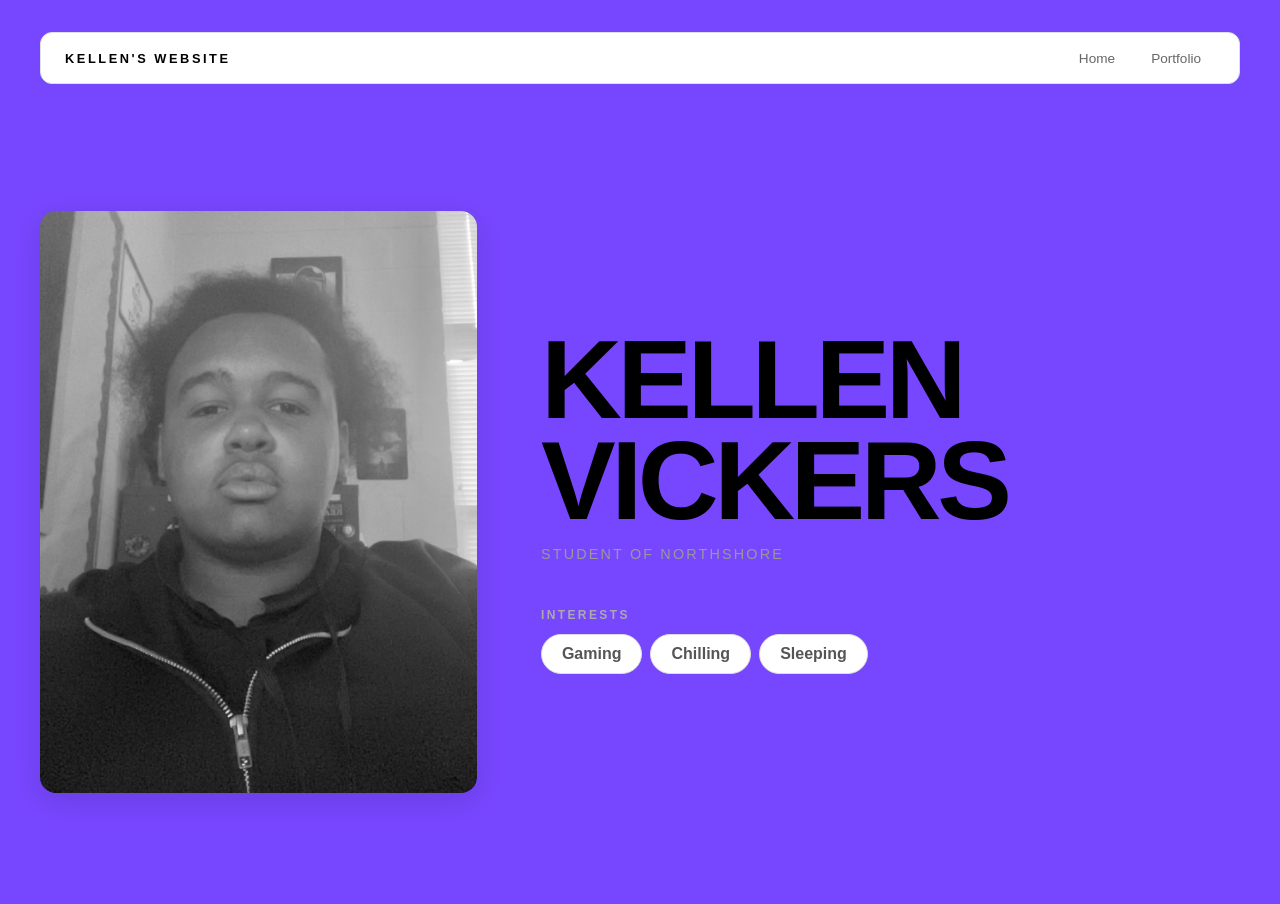
<file: index.html>
<!DOCTYPE html>
<html>

<head>
  <title>Kellen's website</title>
  <link rel="stylesheet" href="style.css" />
</head>
<body>
  <!-- All content goes here -->
  <div id="all-contents">
    <nav>
      <h1>Kellen's website</h1>
      <ul id ="nav-ul">
      <li class="nav-li"><a href="index.html">Home</a></li>
       <li class="nav-li"><a href="portfolio.html">Portfolio</a></li>
      </ul>
      </nav>
       <main >
      <div class = "sidebar"> 
        <img class = "sidebar-img" src = "images/profilepic.jpeg" alt = "Profile Picture">
       </div>
        <div class = "content"> 
        <h2>Kellen Vickers</h2>
        <p>Student of Northshore</p>
        <div id = "interests"> 
          <h3>Interests</h3>
          <ul>
            <li> Gaming</li>
            <li>Chilling</li>
            <li>Sleeping</li>
          </ul>

        </div>
      </div>
     </main>

  </div>
</body>

</html>
</file>
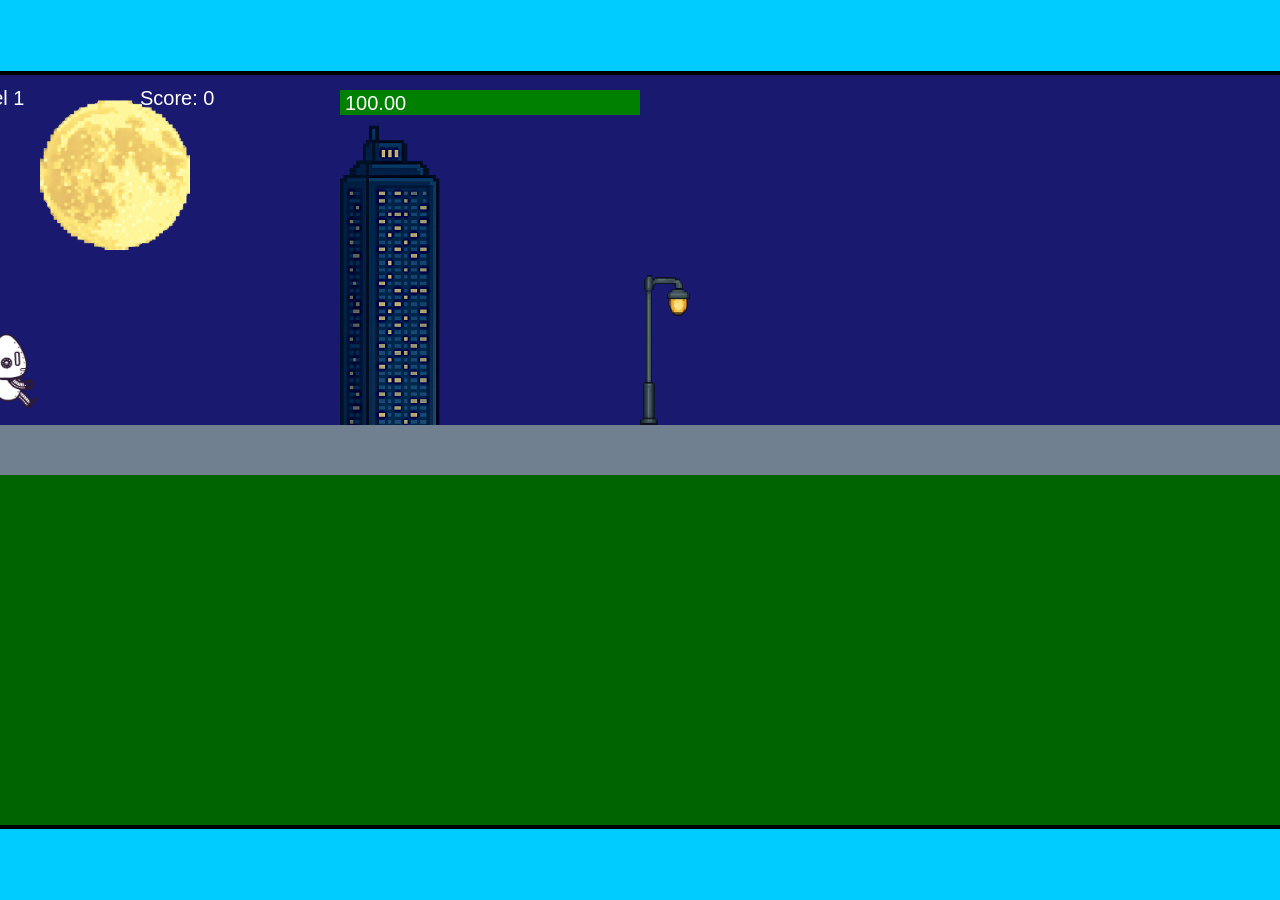
<file: fsd-projects/runtime/index.html>
<!DOCTYPE html>
<html lang="en">
  <head>
    <meta charset="UTF-8" />
    <meta name="viewport" content="width=device-width, initial-scale=1.0" />
    <title>Runtime Neo</title>
    <link rel="stylesheet" href="runtime.css" />
    <script src="https://code.jquery.com/jquery-3.1.0.js"></script>
    <script src="setup.js"></script>
    <script src="levels.js"></script>
    <script src="scenery.js"></script>
    <script src="student.js"></script>
    <script src="main.js"></script>
  </head>
  <body id="body">
    <canvas id="gameCanvas" width="1400" height="750"></canvas>
    <img id="player" src="images/halle.png" />
    <img id="projectile" src="images/projectile.png" />
    <img id="basicPlatform" src="images/interactable/basicPlatform.png" />
    <img id="spikes" src="images/interactable/spikes.png" />
    <img id="bug" src="images/interactable/bug.png" />
    <img id="healthUp" src="images/interactable/healthUp.png" />
    <img id="flag" src="images/interactable/flag.png" />
    <img id="moon" src="images/backgrounds/moon.png" />
    <img id="building" src="images/backgrounds/building.png" />
    <img id="lamp" src="images/backgrounds/lamp.png" />
  </body>
</html>
</file>
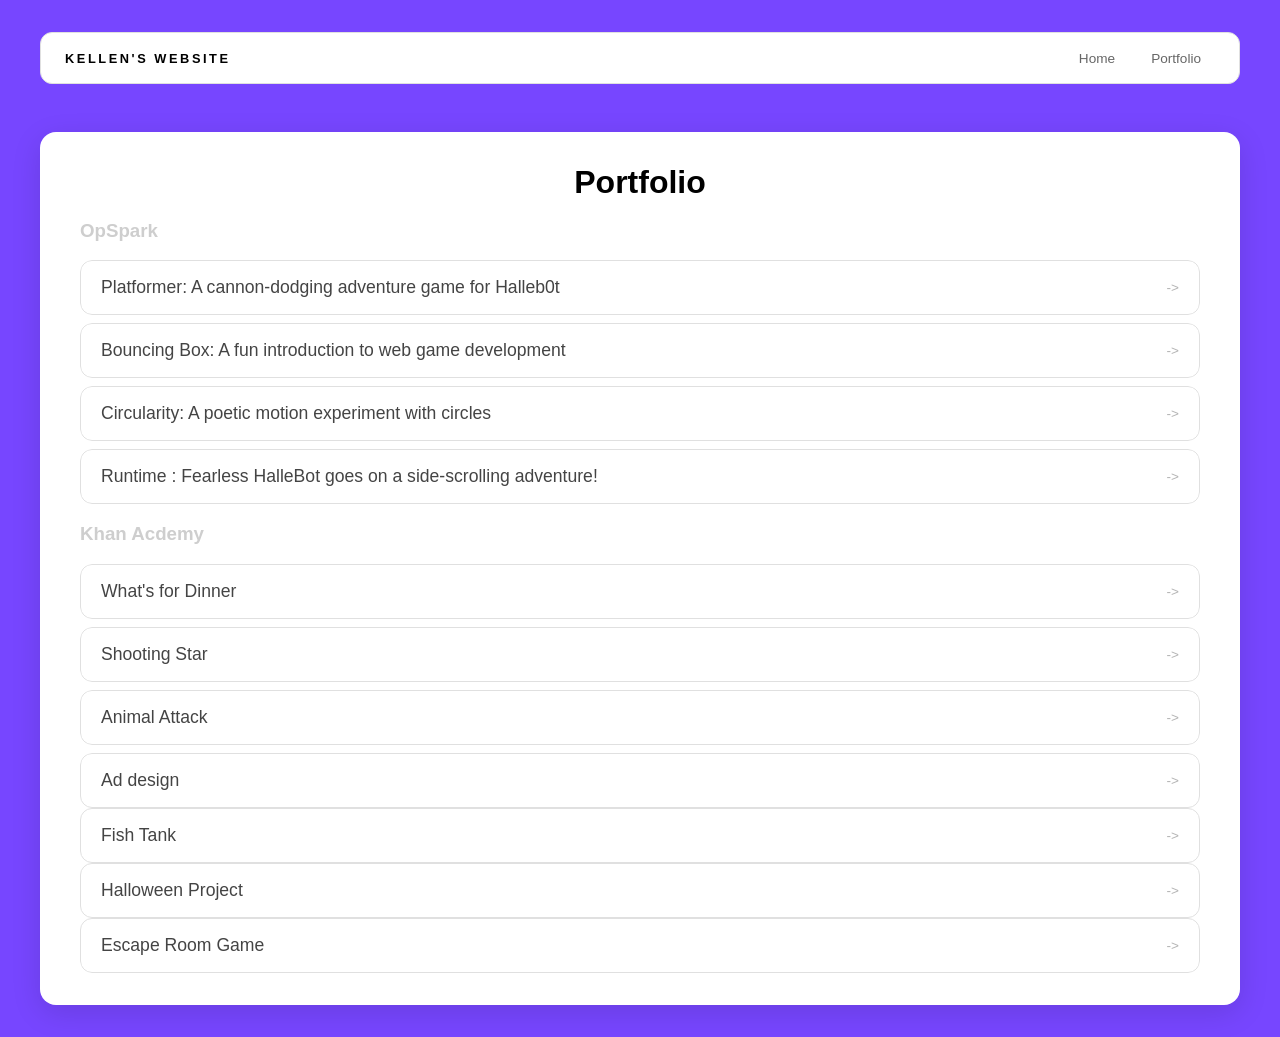
<file: portfolio.html>
<!DOCTYPE html>
<html>

<head>
  <title>Kellen's website</title>
  <link rel="stylesheet" href="style.css" />
</head>
<body>
  <!-- All content goes here -->
  <div id="all-contents">
    <nav>
      <h1>Kellen's website</h1>
      <ul id ="nav-ul">
        <li class="nav-li"><a href="index.html">Home</a></li>
        <li class="nav-li"><a href="portfolio.html">Portfolio</a></li>
        </ul>
      </nav>
      <main class = "portfolio-main">
        <div class = "content">
          <div class = "portfolio-box">

          
          <h1>Portfolio</h1> 
          <h3>OpSpark</h3>
          <ul class = "portfolio" id = "opspark">
            <li>
        <a href="fsd-projects/platformer/" target ="_blank">Platformer: A cannon-dodging adventure game for Halleb0t</a>
      </li>
      <li>
      <a href="fsd-projects/bouncing-box/"target ="_blank">Bouncing Box: A fun introduction to web game development</a>
    </li>
      <li>
      <a href="fsd-projects/circularity/"target ="_blank">Circularity: A poetic motion experiment with circles</a>
      </li>
    <li>
      <a href="fsd-projects/runtime/"target ="_blank">Runtime : Fearless HalleBot goes on a side-scrolling adventure!</a>
      </li>
        </ul>
         <h3>Khan Acdemy</h3>
          <ul class = "portfolio" id="khan">
            <li>
        <a href="https://www.khanacademy.org/computer-programming/spin-off-of-project-whats-for-dinner/4587464716304384" target ="_blank" >What's for Dinner</a>
      </li>
      <li>
      <a href="https://www.khanacademy.org/computer-programming/spin-off-of-project-shooting-star/4686499716382720" target ="_blank" >Shooting Star</a>
    </li>
      <li>
      <a href="https://www.khanacademy.org/computer-programming/spin-off-of-project-animal-attack/5062583695818752" target ="_blank" >Animal Attack</a>
      </li>
    <li>
      <a href="https://www.khanacademy.org/computer-programming/spin-off-of-project-ad-design/6234054094864384" target ="_blank" >Ad design</a>

      <a href="https://www.khanacademy.org/computer-programming/spin-off-of-project-fish-tank/4654206043930624" target ="_blank" >Fish Tank </a>

      <a href="https://www.khanacademy.org/computer-programming/vickers_halloween-project/6385046106521600" target ="_blank" >Halloween Project </a>
      <a href="https://www.khanacademy.org/computer-programming/escape-room_sylvas_vickers_hamilton_kasian/6739222862872576" target ="_blank" >Escape Room Game </a>
      </li>
        </ul>
        </div>
        </div>
      </main>

    </div>
  </body>

  </html>
</file>
<file: style.css>
* {
  box-sizing: border-box;
}

body {
  margin: 0;
  background: #7746ff;
  color: #cecece;
  font-family: "Helvetica Neue", Arial, sans-serif;
}

#all-contents {
  max-width: 1500px;
  min-height: 100vh;
  margin: 0 auto;
  padding: 32px 40px;
}



main {
  display: grid;
  grid-template-columns: minmax(220px, 1fr) minmax(420px, 1.6fr);
  align-items: center;
  min-height: calc(100vh - 160px);
  gap: clamp(32px, 5vw, 80px);
}

.sidebar {
  width: 100%;
}

.content {
  display: flex;
  flex-direction: column;
  align-items: flex-start;
  gap: 12px;
}
h2 {
  margin: 0;
  font-size: clamp(4rem, 10vw, 7rem);
  line-height: 0.9;
  font-weight: 900;
  letter-spacing: -0.04em;
  text-transform: uppercase;
  color: #000;
}

.content > p {
  margin: 0;
  color: #999;
  font-size: 0.9rem;
  text-transform: uppercase;
  letter-spacing: 0.15em;
  line-height: 1.4;
}
#interests {
  margin-top: 32px;
  width: 100%;
}

#interests h3 {
  margin: 0 0 12px;
  font-size: 0.75rem;
  font-weight: 700;
  text-transform: uppercase;
  letter-spacing: 0.2em;
  color: #aaa;
}

#interests ul {
  list-style: none;
  margin: 0;
  padding: 0;
  display: flex;
  flex-wrap: wrap;
  gap: 8px;
}

#interests li {
  color: #555;
  font-size: 1rem;
  font-weight: 600;
  padding: 10px 20px;
  background: #fff;
  border: 1px solid #ddd;
  border-radius: 100px;
  transition:
    background 0.25s ease,
    color 0.25s ease,
    transform 0.25s ease;
  cursor: default;
}

#interests li:hover {
  background: #000;
  color: #fff;
  border-color: #000;
  transform: translateY(-2px);
}
.sidebar-img {
  width: 100%;
  max-width: 760px;
  aspect-ratio: 3 / 4;
  object-fit: cover;
  display: block;
  border-radius: 16px;
  filter: grayscale(100%);
  box-shadow: 0 8px 30px rgba(0, 0, 0, 0.12);
  transition:
    filter 0.4s ease,
    transform 0.4s ease,
    box-shadow 0.4s ease;
}

.sidebar-img:hover {
  filter: grayscale(0%);
  transform: translateY(-4px);
  box-shadow: 0 16px 40px rgba(0, 0, 0, 0.18);
}
nav {
  display: flex;
  justify-content: space-between;
  align-items: center;
  margin-bottom: 48px;
  padding: 16px 24px;
  background: #fff;
  border: 1px solid #e0e0e0;
  border-radius: 12px;
}

nav h1 {
  margin: 0;
  font-size: 0.8rem;
  font-weight: 700;
  text-transform: uppercase;
  letter-spacing: 0.2em;
  color: #000;
}

#nav-ul {
  list-style: none;
  display: flex;
  gap: 8px;
  margin: 0;
  padding: 0;
}

.nav-li a {
  color: #666;
  text-decoration: none;
  font-size: 0.85rem;
  font-weight: 500;
  padding: 6px 14px;
  border-radius: 8px;
  transition:
    background 0.25s ease,
    color 0.25s ease;
}

.nav-li a:hover {
  background: #000;
  color: #fff;
}

/* Portfolio styles */
.content h1 {
  color: black;
}

.portfolio {
  list-style: none;
  margin: 0;
  padding: 0;
  width: 100%;
  display: flex;
  flex-direction: column;
  gap: 8px;
}

.portfolio li {
  border-radius: 12px;
  overflow: hidden;
}

.portfolio a {
  display: flex;
  justify-content: space-between;
  align-items: center;
  text-decoration: none;
  color: #444;
  padding: 16px 20px;
  font-size: 1.1rem;
  font-weight: 500;
  background: #fff;
  border: 1px solid #e0e0e0;
  border-radius: 12px;
  transition: background 0.25s ease, color 0.25s ease, transform 0.25s ease;
}

.portfolio a:hover {
  background: #000;
  color: #fff;
  transform: translateX(4px);
}

.portfolio a::after {
  content: "->";
  font-size: 0.85rem;
  opacity: 0.4;
  transition: opacity 0.25s ease;
  white-space: nowrap;
}

.portfolio a:hover::after {
  opacity: 1;
}
.portfolio-main {
  display: block;
  min-height: auto;
}
.portfolio-box {
  background: #ffffff;
  padding: 32px 40px;
  border-radius: 16px;
  box-shadow: 0 8px 30px rgba(0, 0, 0, 0.12);
  width: 100%;
}
.portfolio-box h1 {
  text-align: center;
  width: 100%;
  margin: 0;
}
#opspark a:hover {
  background: #90ee90;
  color: #000;
}

#khan a:hover {
  background: #4a90e2;
  color: #fff;
}
</file>
<file: fsd-projects/runtime/runtime.css>
/* runtime.css */
/* Styles for Runtime Neo auto-runner game */

img {
  display: none;
}

#gameCanvas {
  position: absolute;
  border: 4px solid #000;
  top: 50%;
  left: 50%;
  transform: translate(-50%, -50%);
}

body {
  margin: 0;
  background-color: #00ccff;
  font-family: Arial, sans-serif;
  text-align: center;
  overflow: hidden;
}
</file>
